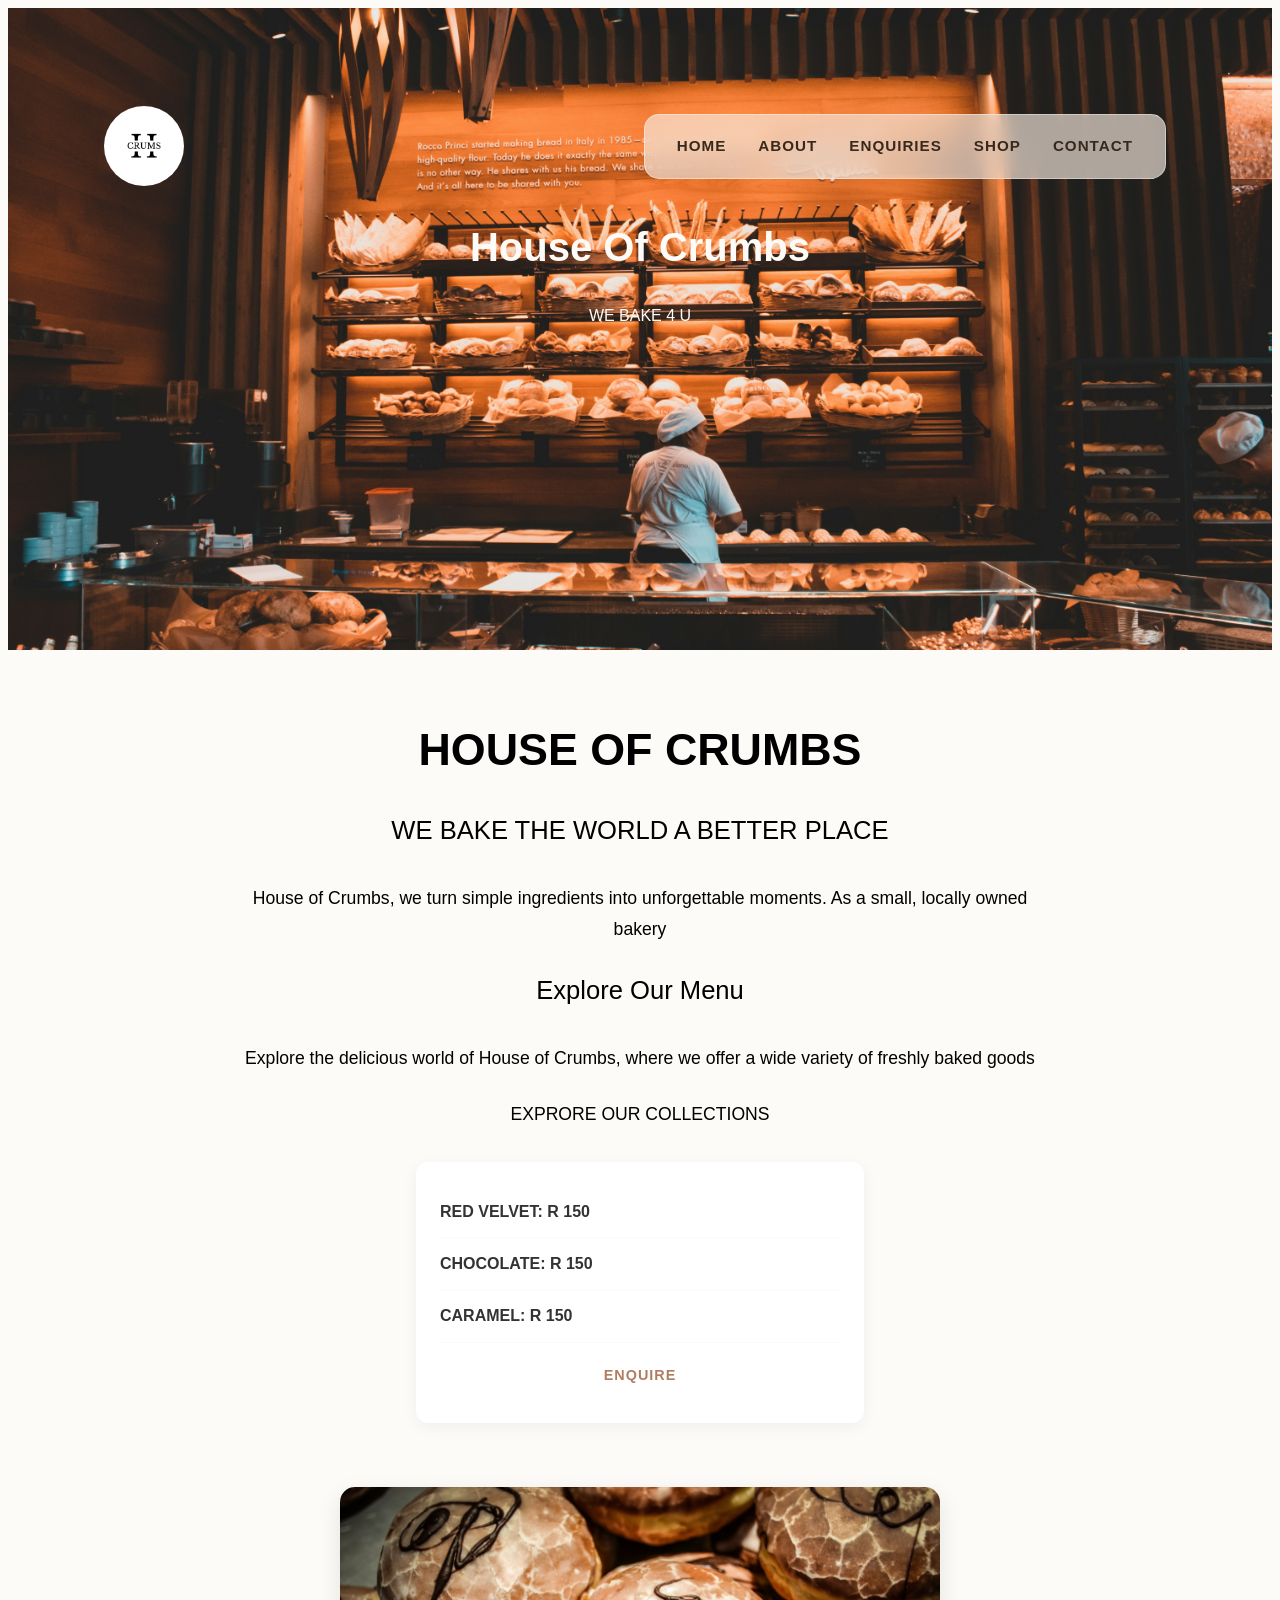
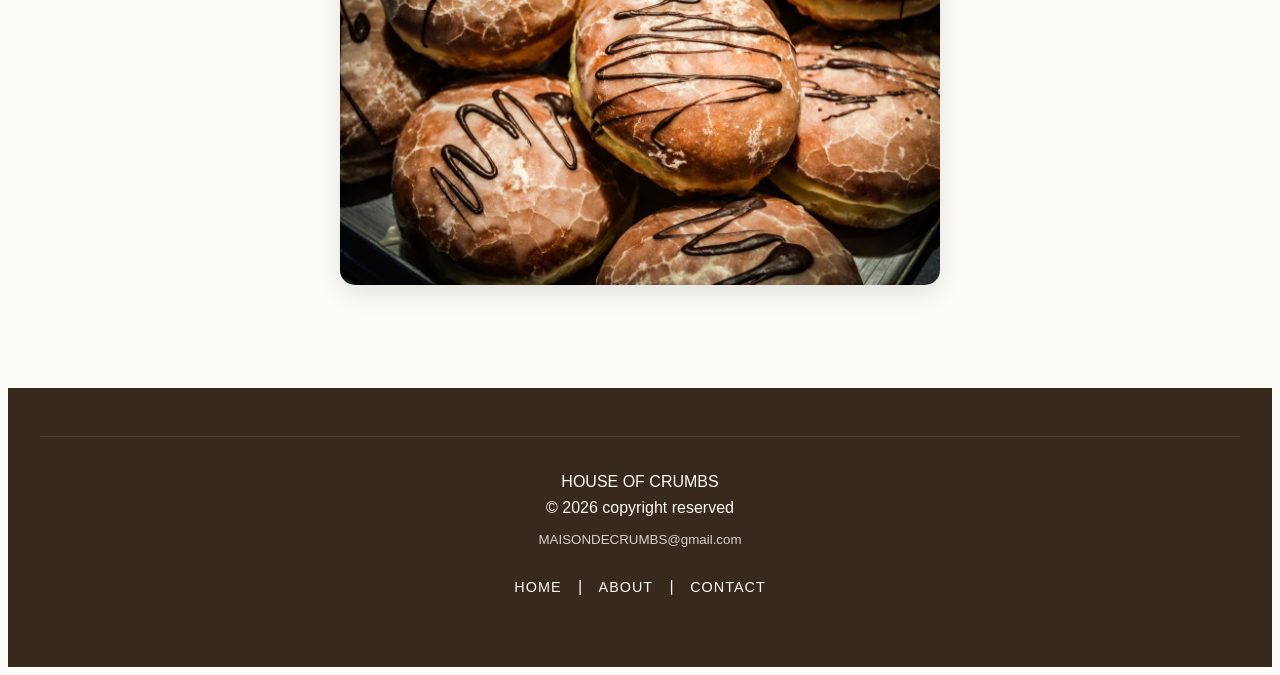
<file: index.html>
<!DOCTYPE html>
<html lang="en">
<head>
    <meta charset="UTF-8">
    <meta name="viewport" content="width=device-width, initial-scale=1.0">
    <title>House Of Crumbs | Freshly Baked Goods Home</title>
    <meta name="description" content="Welcome to House of Crumbs, a local bakery turning simple ingredients into unforgettable sweet moments. Explore our signature velvet, chocolate, and caramel cakes.">
    
    <link rel="stylesheet" href="styles.css">
    
    <script src="java.js" defer></script>
    <meta http-equiv="Content-Security-Policy" content="default-src 'self'; script-src 'self'; style-src 'self' https://unpkg.com; img-src 'self' data:;">
</head>
<body>
    <header class="hero">
        <div class="top-bar">
            <div class="logo">
                <img src="img/Logo.png" width="120" class="logo" alt="House Of Crumbs Bakery Official Logo">
            </div>
            
            <nav class="navbar">
                <a href="index.html" class="nav-link">Home</a>
                <a href="about_us.html" class="nav-link">About</a>
                <a href="enquiries.html" class="nav-link">Enquiries</a>
                <a href="shop_now.html" class="nav-link">Shop</a>
                <a href="contact_us.html" class="nav-link">Contact</a>
            </nav>
        </div>
        
        <div class="hero-content">
            <div class="hero-text">
                <h1>House Of Crumbs</h1>
                <p>WE BAKE 4 U</p>
            </div>
        </div>
    </header>

    <main class="home-main fade-in">
        <h1><font color="#000000">HOUSE OF CRUMBS</font></h1>
        <h2><font color="#000000">WE BAKE THE WORLD A BETTER PLACE</font></h2>
        <p><font color="#000000">House of Crumbs, we turn simple ingredients into unforgettable moments. As a small, locally owned bakery</font></p>
        
        <h2><font color="#000000">Explore Our Menu </font></h2>
        <p><font color="#000000">Explore the delicious world of House of Crumbs, where we offer a wide variety of freshly baked goods</font></p>
        <p><font color="#000000">EXPRORE OUR COLLECTIONS</font></p>
        
        <ul class="cakes">
            <li>RED VELVET: R 150 </li>
            <li>CHOCOLATE: R 150 </li>
            <li>CARAMEL: R 150 </li>
            <li><a href="enquiries.html">Enquire</a></li>
        </ul>

        <img src="img/cakes img.jpg" width="600" height="400" id="cakeImage" class="gallery-img" alt="Freshly baked signature custom cakes selection from House of Crumbs">

        <div id="lightboxModal" class="modal">
            <span class="close-modal">&times;</span>
            <img class="modal-content" id="lightboxImg" alt="Enlarged bakery menu product gallery display view">
        </div>
    </main>

    <footer class="footer">
        <hr>
        <div class="footer-info" style="text-align: center;">
            HOUSE OF CRUMBS<br>
            &copy; <span id="currentYear"></span> copyright reserved<br>
            <small><a href="mailto:MAISONDECRUMBS@gmail.com">MAISONDECRUMBS@gmail.com</a></small>
            <p>
                <a href="index.html">Home</a> |
                <a href="about_us.html">About</a> |
                <a href="contact_us.html">Contact</a>
            </p>
        </div>
    </footer>
</body>
</html>
</file>
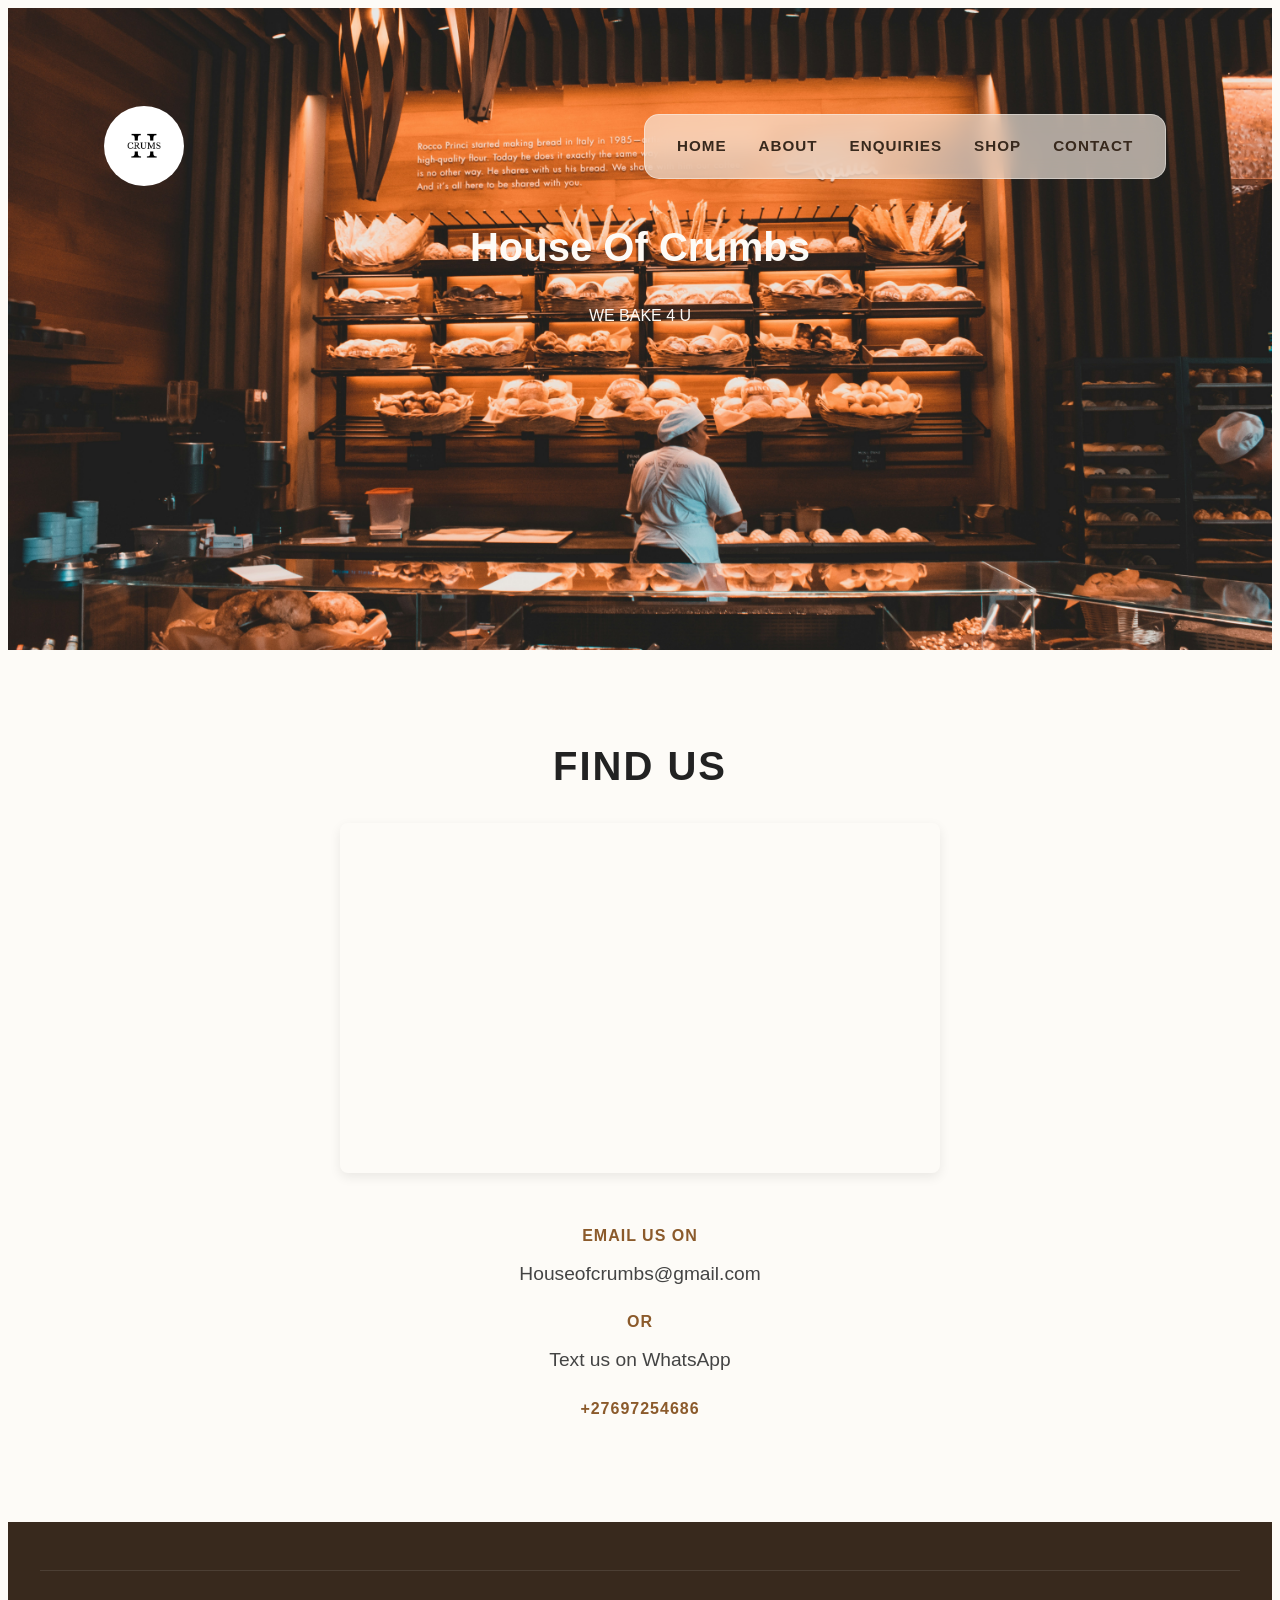
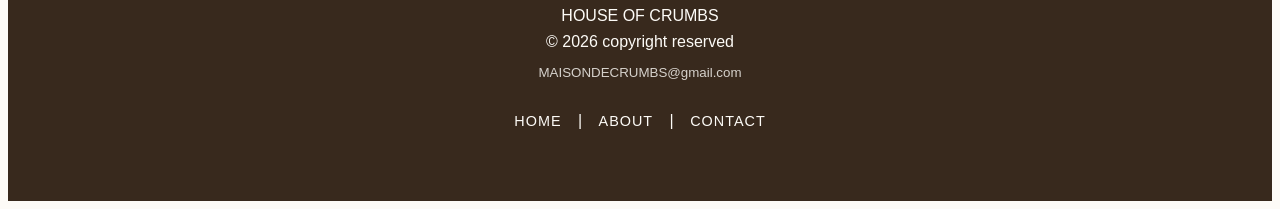
<file: contact_us.html>
<!DOCTYPE html>
<html lang="en">
<head>
    <meta charset="UTF-8">
    <meta name="viewport" content="width=device-width, initial-scale=1.0">
    <title>Contact Us | House Of Crumbs</title>
    <link rel="stylesheet" href="styles.css">
    <script src="java.js" defer></script>
    
</head>
<body>
    <header class="hero">
        <div class="top-bar">
            <div class="logo">
                <img src="img/Logo.png" width="120" class="logo" alt="Logo">
            </div>
            <nav class="navbar">
                <a href="index.html" class="nav-link">Home</a>
                <a href="about_us.html" class="nav-link">About</a>
                <a href="enquiries.html" class="nav-link">Enquiries</a>
                <a href="shop_now.html" class="nav-link">Shop</a>
                <a href="contact_us.html" class="nav-link">Contact</a>
            </nav>
        </div>

        <div class="hero-content">
            <div class="hero-text">
                <h1>House Of Crumbs</h1>
                <p>WE BAKE 4 U</p>
            </div>
        </div>
    </header>

    <main class="contacts fade-in">
        <h2>Find Us</h2>
        <iframe src="https://www.google.com/maps/embed?pb=!1m18!1m12!1m3!1d3613.2815490582425!2d30.420632075172076!3d-25.09232897777865!2m3!1f0!2f0!3f0!3m2!1i1024!2i768!4f13.1!3m3!1m2!1s0x1ec20e11f5b4ef99%3A0x5f41f7564234ae8!2sGwala%20St%2C%20Mashishing%2C%201123!5e0!3m2!1sen!2sza!4v1781809560545!5m2!1sen!2sza" width="600" height="450" style="border:0;" allowfullscreen="" loading="lazy" referrerpolicy="no-referrer-when-downgrade"></iframe>
        
        <h3>Email us on</h3>
        <h3>Houseofcrumbs@gmail.com</h3>
        <h3>Or</h3>
        <h3>Text us on WhatsApp</h3>
        <h3>+27697254686</h3>
    </main> 

    <footer class="footer">
       <hr>
       HOUSE OF CRUMBS<br>
       &copy; <span id="currentYear"></span> copyright reserved<br>
       <small><a href="mailto:MAISONDECRUMBS@gmail.com">MAISONDECRUMBS@gmail.com</a></small> 
       <p>
        <a href="index.html">Home</a>  | 
        <a href="about_us.html">About</a> | 
        <a href="contact_us.html">Contact</a>
       </p>
    </footer>  
</body>
</html>
</file>
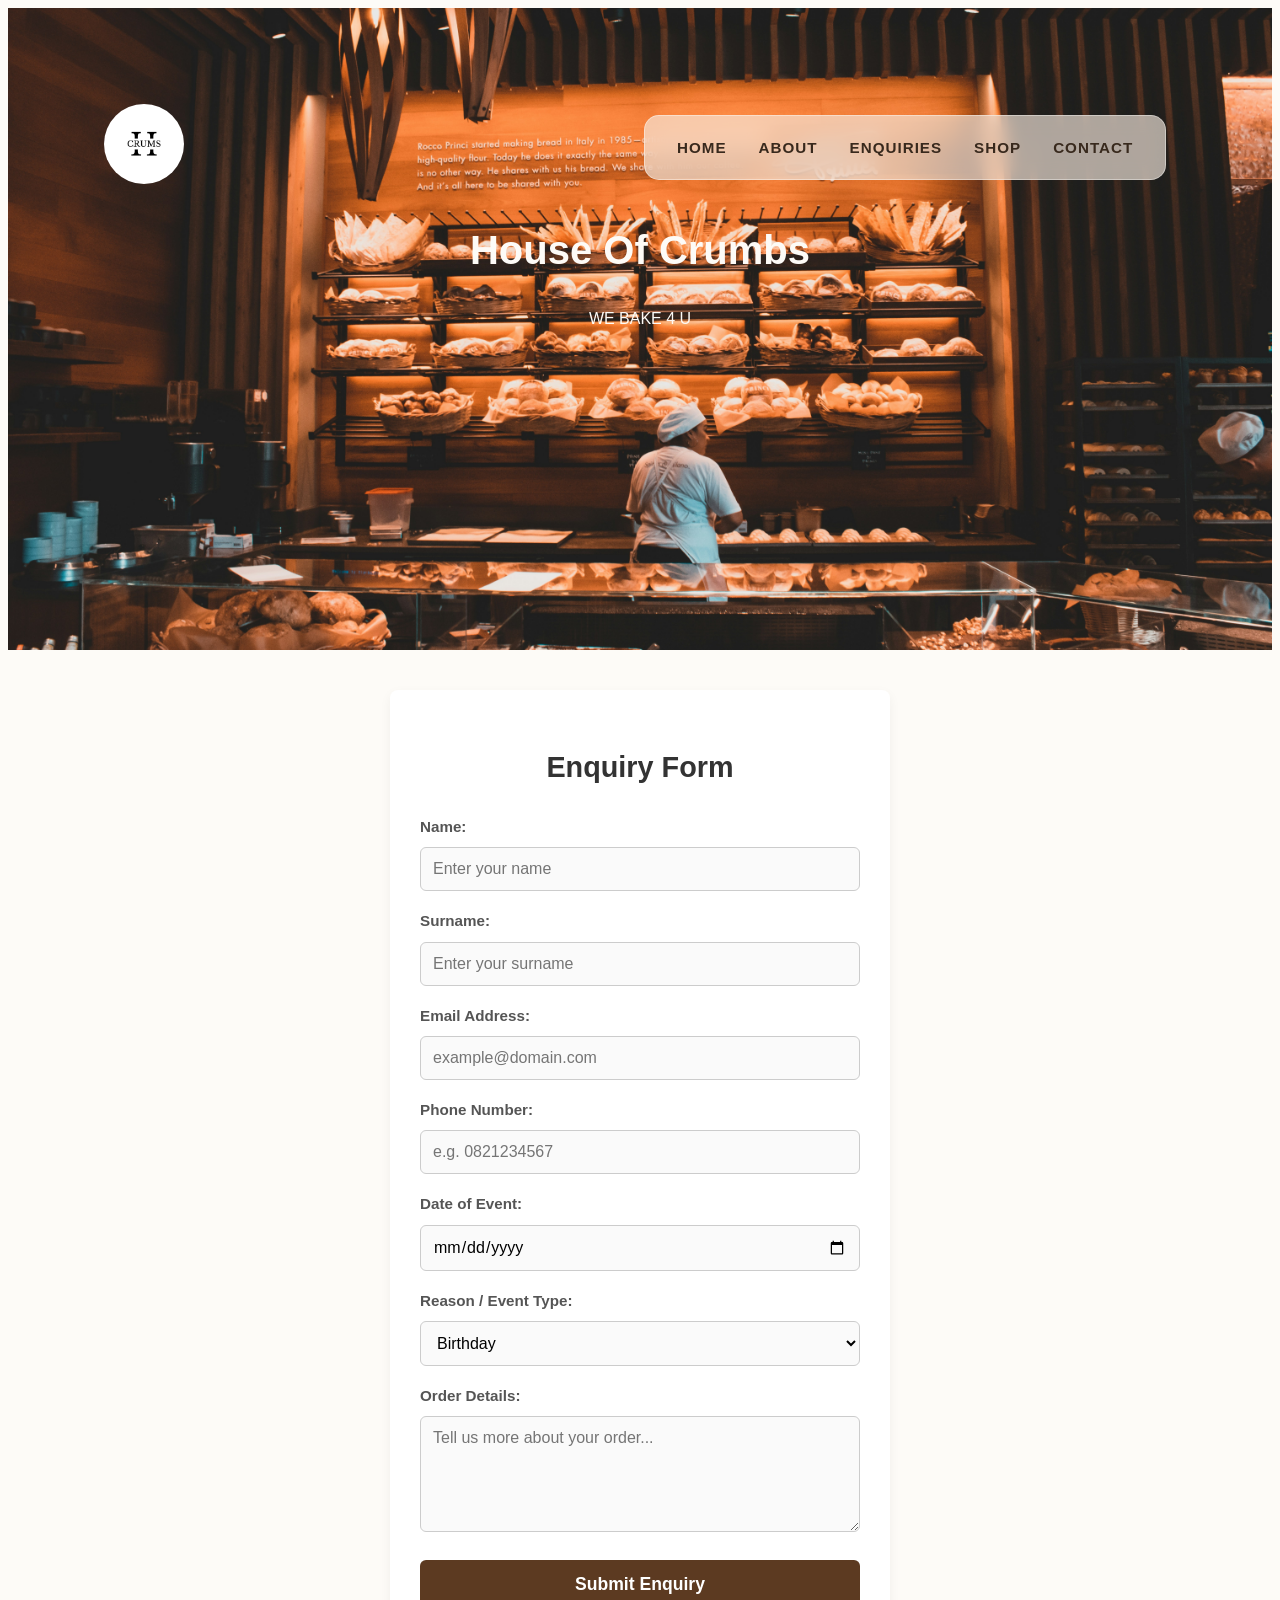
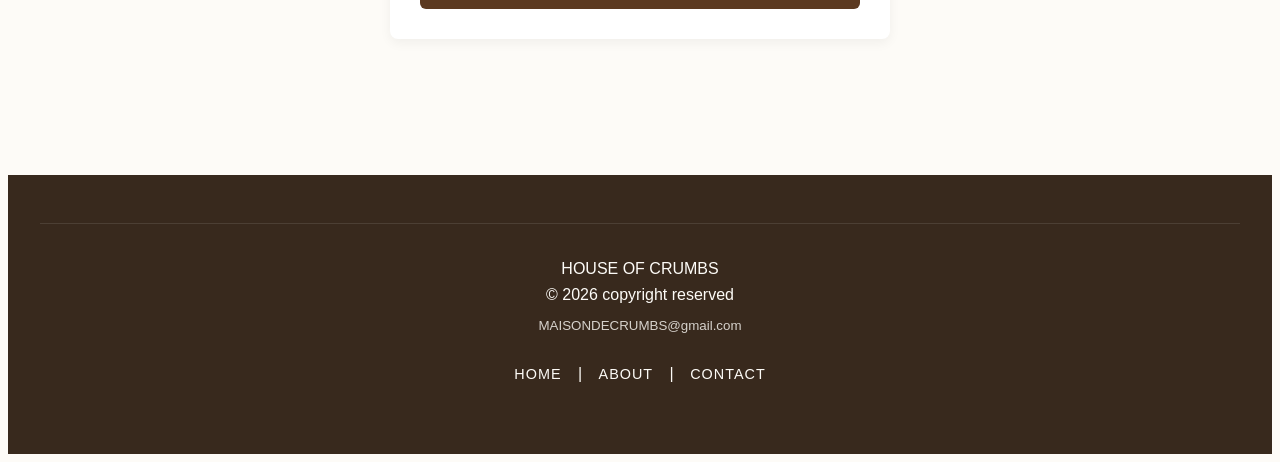
<file: enquiries.html>
<!DOCTYPE html>
<html lang="en">
<head>
    <meta charset="UTF-8">
    <meta name="viewport" content="width=device-width, initial-scale=1.0">
    <title>Custom Cake Enquiries | House Of Crumbs Bakery</title>
    <meta name="description" content="Enquire about custom cakes for birthdays, weddings, or special events with House of Crumbs. Fill out our form to receive a quick quote and availability updates.">
    
    <link rel="stylesheet" href="styles.css">
    
    <!-- JavaScript Link-->
    <script src="java.js" defer></script>
    <meta http-equiv="Content-Security-Policy" content="default-src 'self'; script-src 'self'; style-src 'self' https://unpkg.com; img-src 'self' data:;">
</head>
<body>
     <header class="hero">
    <div class="top-bar">
        <div>
            <!-- SECTION 3.1: Image Optimization - Added meaningful alt description -->
            <img src="img/Logo.png" width="120" class="logo" alt="House Of Crumbs Bakery Official Logo">
        </div>

        <!-- NAVIGATION -->
        <nav class="navbar">
            <a href="index.html" class="nav-link">Home</a>
            <a href="about_us.html" class="nav-link">About</a>
            <a href="enquiries.html" class="nav-link">Enquiries</a>
            <a href="shop_now.html" class="nav-link">Shop</a>
            <a href="contact_us.html" class="nav-link">Contact</a>
        </nav>
    </div>

    <div class="hero-content">
        <div class="hero-text">
            <h1>House Of Crumbs</h1>
            <p>WE BAKE 4 U</p>
        </div>
    </div>
</header>
    <main class="form-container fade-in">
        <!-- SECTION 4.1: Form ID and Explicit Submission Attributes -->
        <form class="enquiry-form" id="enquiryForm" action="https://jsonplaceholder.typicode.com/posts" method="POST">
            
            <h2>Enquiry Form</h2>
            <div id="enquiryError" style="color: #ff3333; font-weight: bold; margin-bottom: 15px; display: none; text-align: center;"></div>
            <div id="enquirySuccess" style="color: #2baf2b; font-weight: bold; margin-bottom: 15px; display: none; text-align: center;"></div>

            <div class="form-group">
                <label for="name">Name:</label>
                <input type="text" id="name" name="name" placeholder="Enter your name" required minlength="2">
            </div>

            <div class="form-group">
                <label for="surname">Surname:</label>
                <input type="text" id="surname" name="surname" placeholder="Enter your surname" required minlength="2">
            </div>

            <div class="form-group">
                <label for="email">Email Address:</label>
                <input type="email" id="email" name="email" placeholder="example@domain.com" required>
            </div>

            <div class="form-group">
                <label for="phone">Phone Number:</label>
                <input type="tel" id="phone" name="phone" placeholder="e.g. 0821234567" required pattern="[0-9]{10}">
            </div>

            <div class="form-group">
                <label for="eventDate">Date of Event:</label>
                <input type="date" id="eventDate" name="eventDate" required>
            </div>

            <div class="form-group">
                <label for="reason">Reason / Event Type:</label>
                <select name="reason" id="reason">
                    <option value="Birthday">Birthday</option>
                    <option value="Wedding">Wedding</option>
                    <option value="Custom Cake">Custom Cake</option>
                </select>
            </div>

            <div class="form-group">
                <label for="details">Order Details:</label>
                <textarea id="details" name="details" placeholder="Tell us more about your order..." rows="5" required></textarea>
            </div>

            <button type="submit">Submit Enquiry</button>
        </form>
    </main>

    <footer class="footer">
       <!--footer-->
       <hr>
       <div class="footer-info" style="text-align: center;">
           HOUSE OF CRUMBS<br>
           &copy; <span id="currentYear"></span> copyright reserved<br>
           <small><a href="mailto:MAISONDECRUMBS@gmail.com">MAISONDECRUMBS@gmail.com</a></small> 
         <p>
            <a href="index.html">Home</a>  | 
            <a href="about_us.html">About</a> | 
            <a href="contact_us.html">Contact</a>
         </p>
       </div>
    </footer>  
</body>
</html>
</file>
<file: styles.css>
/*body css*/
body{
    font-family: Arial, Helvetica, sans-serif;
    font-size: 1rem;
    line-height: 1.6;
    background-color: #fdfbf7;
    color: #333333;
    min-height: 100vh;

}

h1{
    font-size: 2.5rem;
    margin-bottom: 1.5rem;
}
h2{
    font-size: 1.8rem;
    margin-bottom: 1.2rem;
    margin-top: 1.5rem;
}
p{
    font-size: 1rem;
    margin-bottom: 1.2rem;
}
/*logo styles*/
.logo {
    width: 80px;
    height: 80px;
    border-radius:50%;
    object-fit: cover;
}

/*hero styles*/
.hero{  
  background-image: url(img/bgimg.jpg);
  background-size: cover;
  background-position: center;
  background-repeat: no-repeat;
  padding: 6rem;
  min-height: 50vh;
  text-align: center;
  color: #fdfbf7;
}
.top-bar{
    display: flex;
    justify-content: space-between;
    align-items: center;
    max-width: 1200px;
    margin: 0 auto;
    width: 100%;
}
/*navigation bae styles*/
.navbar {
    display: flex;
    justify-content: center;
    gap: 2rem;
    background-color: rgba(247, 237, 226, 0.65); 
    backdrop-filter: blur(10px);
    -webkit-backdrop-filter: blur(10px);
    padding: 1.2rem 2rem;       
    border: 1px solid rgba(255, 255, 255, 0.4);
    position: sticky;
    top: 0;
    z-index: 1000; 
    border-radius: 15px;     
    margin: 10px;            
}
/*navigation links styles, including color padding and the hover effect*/
.nav-links {
    display: flex;             
    justify-content: center;   
    gap: 4.5rem;               
    list-style: none;          
    padding-left: 0;           
    margin-bottom: 0;          
}

.nav-link {
    text-decoration: none;     
    color: #38291d;            
    font-weight: 600;          
    text-transform: uppercase; 
    font-size: 0.95rem;        
    letter-spacing: 1px;       
    transition: all 0.3s ease; 
}

.nav-link:hover {
    color: #b07d62;            
    text-shadow: 0px 1px 2px rgba(0,0,0,0.1); 
}
/* home page styles including font size and colour*/
.home-main {
    max-width: 800px;
    margin: 4rem auto;
    padding: 0 2rem;
    text-align: center;
}

.home-main h1 {
    color: #333333; 
    font-size: 2.8rem;
    margin-bottom: 0.5rem;
}

.home-main h2 {
    color: #b07d62; 
    font-size: 1.6rem;
    font-weight: 400;
    margin-bottom: 2rem;
}

.home-main p {
    color: #555555;
    font-size: 1.1rem;
    line-height: 1.8;
    margin-bottom: 1.5rem;
}

.home-main ul {
    list-style: none;
    padding: 0;
    margin: 2rem auto;
    max-width: 400px;
    background-color: #ffffff;
    border-radius: 12px;
    box-shadow: 0 4px 15px rgba(0, 0, 0, 0.05);
    padding: 1.5rem;
}

.home-main ul li {
    padding: 0.8rem 0;
    border-bottom: 1px solid #fdfbf7;
    font-weight: 600;
    color: #333333;
    display: flex;
    justify-content: space-between;
}

.home-main ul li:last-child {
    border-bottom: none;
    justify-content: center;
    margin-top: 0.5rem;
}

/* "Enquire" Link inside list item */
.home-main ul li a {
    color: #b07d62;
    text-decoration: none;
    text-transform: uppercase;
    font-size: 0.9rem;
    letter-spacing: 1px;
    transition: color 0.3s ease;
}

.home-main ul li a:hover {
    color: #38291d;
    text-decoration: underline;
}

/* image of a cake  */
img[src*="cakes"] {
    max-width: 100%;
    height: auto; /* Overrides fixed attributes to ensure it's responsive */
    border-radius: 15px;
    box-shadow: 0 8px 24px rgba(0, 0, 0, 0.1);
    margin-top: 2rem;
}
/*footer styles inclug padding ans colour*/
.footer {
    background-color: #38291d; /* Pulling your dark brown brand color down to anchor the page */
    color: #fdfbf7; /* Light background color used as text color here for high contrast */
    text-align: center;
    padding: 3rem 2rem;
    margin-top: 6rem;
}

.footer hr {
    border: 0;
    height: 1px;
    background: rgba(255, 255, 255, 0.1);
    max-width: 1200px;
    margin: 0 auto 2rem auto;
}

.footer small {
    display: block;
    margin: 0.5rem 0 1.5rem 0;
    opacity: 0.8;
}

.footer a {
    color: #fdfbf7;
    text-decoration: none;
    transition: opacity 0.3s ease;
}

.footer a:hover {
    opacity: 0.7;
}

.footer p a {
    margin: 0 0.75rem;
    font-size: 0.9rem;
    text-transform: uppercase;
    letter-spacing: 1px;
}
/* styles for shp contents which includes font colour , thext alignment ,styles for product images ,and hover effects*/
.shop {
    max-width: 1200px;
    margin: 4rem auto; 
    padding: 0 2rem;
    width: 100%;
    box-sizing: border-box; 
}

.shop-title {
    text-align: center;
    color: #333333;
    font-size: 2.5rem;
    margin-bottom: 3rem;
    text-transform: uppercase;
    letter-spacing: 1px;
}

.product-grid {
    display: grid;
    grid-template-columns: repeat(auto-fit, minmax(250px, 1fr));
    gap: 2.5rem; /* Creates clean breathing room between cards */
}

.product-card {
    background-color: #ffffff;
    border-radius: 12px;
    overflow: hidden; /* Ensures image corners match the card border radius */
    box-shadow: 0 4px 15px rgba(0, 0, 0, 0.05);
    text-align: center;
    padding-bottom: 1.5rem;
    transition: transform 0.3s ease, box-shadow 0.3s ease;
    border: 1px solid rgba(176, 125, 98, 0.1); /* Subtle accent color border */
}

.product-card:hover {
    transform: translateY(-5px);
    box-shadow: 0 8px 25px rgba(0, 0, 0, 0.1);
}

.product-card img {
    width: 100%;
    height: 220px;
    object-fit: cover; /* Crops image neatly inside the container without stretching it */
    margin-bottom: 1rem;
}

.product-card h3 {
    font-size: 1.3rem;
    color: #38291d;
    margin: 0.5rem 0;
}

.product-card .price {
    font-size: 1.1rem;
    font-weight: 700;
    color: #b07d62; 
    margin-bottom: 0.5rem;
}

.enquire-btn {
    display: inline-block;
    background-color: #b07d62;
    color: #fdfbf7;
    text-decoration: none;
    padding: 0.6rem 1.5rem;
    border-radius: 25px;
    font-size: 0.9rem;
    font-weight: 600;
    text-transform: uppercase;
    letter-spacing: 1px;
    margin-top: 0.5rem;
    transition: background-color 0.3s ease;
}

.enquire-btn:hover {
    background-color: #38291d; 
}
/*about us styles page styles*/
.about {
    display: flex;
    flex-direction: column;   
    align-items: center;      
    justify-content: center;
    max-width: 800px;         
    margin: 60px auto;        
    padding: 0 20px;         
    box-sizing: border-box;
}


.about h2 {
    font-size: 2.5rem;         
    color: #222222;           
    margin-bottom: 20px;       
    text-transform: uppercase;
    letter-spacing: 2px;       
    text-align: center;
}

.about p {
    font-size: 1.1rem;         
    color: #555555;           
    line-height: 1.6;         
    margin-bottom: 15px;       
    text-align: center;        
}

.about video {
    margin-top: 30px;          
    max-width: 100%;          
    height: auto;             
    border-radius: 8px;        
    box-shadow: 0 4px 15px rgba(0,0,0,0.1);
}

/*enquiry form styles*/
.form-container {
    display: flex;
    justify-content: center;
    align-items: center;
    min-height: 70vh;
    padding: 40px 20px;
    box-sizing: border-box;
}

.enquiry-form {
    display: flex;
    flex-direction: column;
    width: 100%;
    max-width: 500px; 
    background-color: #ffffff; 
    padding: 30px;
    border-radius: 8px;
    box-shadow: 0 4px 12px rgba(0, 0, 0, 0.05); 
    box-sizing: border-box;
}

.enquiry-form h2 {
    text-align: center;
    margin-bottom: 25px;
    color: #333333;
}

.form-group {
    display: flex;
    flex-direction: column;
    margin-bottom: 18px; 
}

.form-group label {
    font-weight: 600;
    margin-bottom: 8px;
    color: #555555;
    font-size: 0.95rem;
}

.enquiry-form input,
.enquiry-form select,
.enquiry-form textarea {
    width: 100%;
    padding: 12px;
    font-size: 1rem;
    border: 1px solid #cccccc;
    border-radius: 6px;
    background-color: #fafafa;
    box-sizing: border-box;
    font-family: inherit;
    transition: all 0.3s ease;
}

.enquiry-form input:focus,
.enquiry-form select:focus,
.enquiry-form textarea:focus {
    border-color: #8b5a2b; 
    outline: none;
    background-color: #ffffff;
}

.enquiry-form button {
    width: 100%;
    padding: 14px;
    font-size: 1.1rem;
    font-weight: bold;
    color: #ffffff;
    background-color: #5c3a21; 
    border: none;
    border-radius: 6px;
    cursor: pointer;
    margin-top: 10px;
    transition: background 0.2s ease;
}

.enquiry-form button:hover {
    background-color: #3d2514;
}
/* contacts styles, including color and more*/
.contacts {
    display: flex;
    flex-direction: column;   
    align-items: center;      
    max-width: 900px;         
    margin: 60px auto;        
    padding: 0 20px;
    box-sizing: border-box;
}

.contacts h2 {
    font-size: 2.5rem;
    color: #222222;
    margin-bottom: 25px;
    text-transform: uppercase;
    letter-spacing: 2px;
}

.contacts iframe {
    width: 100%;             
    max-width: 600px;        
    height: 350px;           
    border: none;
    border-radius: 8px;      
    box-shadow: 0 4px 12px rgba(0,0,0,0.08); 
    margin-bottom: 35px;     
}

.contacts h3 {
    font-size: 1.2rem;
    color: #444444;
    margin: 5px 0;          
    text-align: center;
    font-weight: 500;
}

.contacts h3:nth-of-type(odd) {
    color: #8b5a2b;          
    font-weight: 600;
    margin-top: 15px;        
    text-transform: uppercase;
    font-size: 1rem;
    letter-spacing: 1px;
}

/* ========================================= */
/* NEW ADDITIONS FOR ASSIGNMENT REQUIREMENTS */
/* ========================================= */

/* 1. ANIMATION: Fade-in effect for main content */
.fade-in {
    animation: fadeInAnimation 1.5s ease-in;
}

@keyframes fadeInAnimation {
    0% { opacity: 0; transform: translateY(20px); }
    100% { opacity: 1; transform: translateY(0); }
}

/* 2. GALLERY LIGHTBOX MODAL */
.gallery-img {
    cursor: pointer;
    transition: opacity 0.3s ease;
}

.gallery-img:hover {
    opacity: 0.7; /* Gives a nice visual cue that the image is clickable */
}

.modal {
    display: none; 
    position: fixed; 
    z-index: 2000; /* Set high so it floats over your sticky navbar */
    padding-top: 100px; 
    left: 0;
    top: 0;
    width: 100%; 
    height: 100%; 
    overflow: auto; 
    background-color: rgba(0, 0, 0, 0.85); /* Dark transparent background */
}

.modal-content {
    margin: auto;
    display: block;
    width: 80%;
    max-width: 700px;
    border-radius: 15px; /* Matches your cake image corners */
    animation: zoom 0.6s;
}

@keyframes zoom {
    from { transform: scale(0); } 
    to { transform: scale(1); }
}

.close-modal {
    position: absolute;
    top: 30px;
    right: 40px;
    color: #fdfbf7;
    font-size: 40px;
    font-weight: bold;
    transition: color 0.3s ease;
    cursor: pointer;
}

.close-modal:hover,
.close-modal:focus {
    color: #b07d62; /* Uses your theme's accent color */
    text-decoration: none;
}

/* 3. INTERACTIVE MAP & FOOTER LAYOUT */
.footer-grid {
    display: flex;
    flex-wrap: wrap; 
    justify-content: space-between;
    align-items: center;
    gap: 2rem;
    max-width: 1000px;
    margin: 0 auto;
    text-align: left; 
}

.footer-info {
    flex: 1;
    min-width: 250px;
}

.footer-map {
    flex: 1;
    min-width: 300px;
    background-color: #fdfbf7; /* Light border around the map */
    padding: 10px;
    border-radius: 12px;
}
/* Center the search bar and give it breathing room */
.search-wrapper {
    display: flex;
    justify-content: center;
    margin-bottom: 30px;
    width: 100%;
}

/* Control the exact size of the search input */
.search-input {
    width: 500px; /* You can change this number to make it as big or small as you want */
    padding: 15px;
    font-size: 18px;
    border: 2px solid #ddd;
    border-radius: 8px;
    box-sizing: border-box; /* Ensures padding doesn't mess up the width */
}

/* Optional: Make it look nice when clicked */
.search-input:focus {
    border-color: #ff6f61; /* Change to your brand color */
    outline: none;
}
</file>
